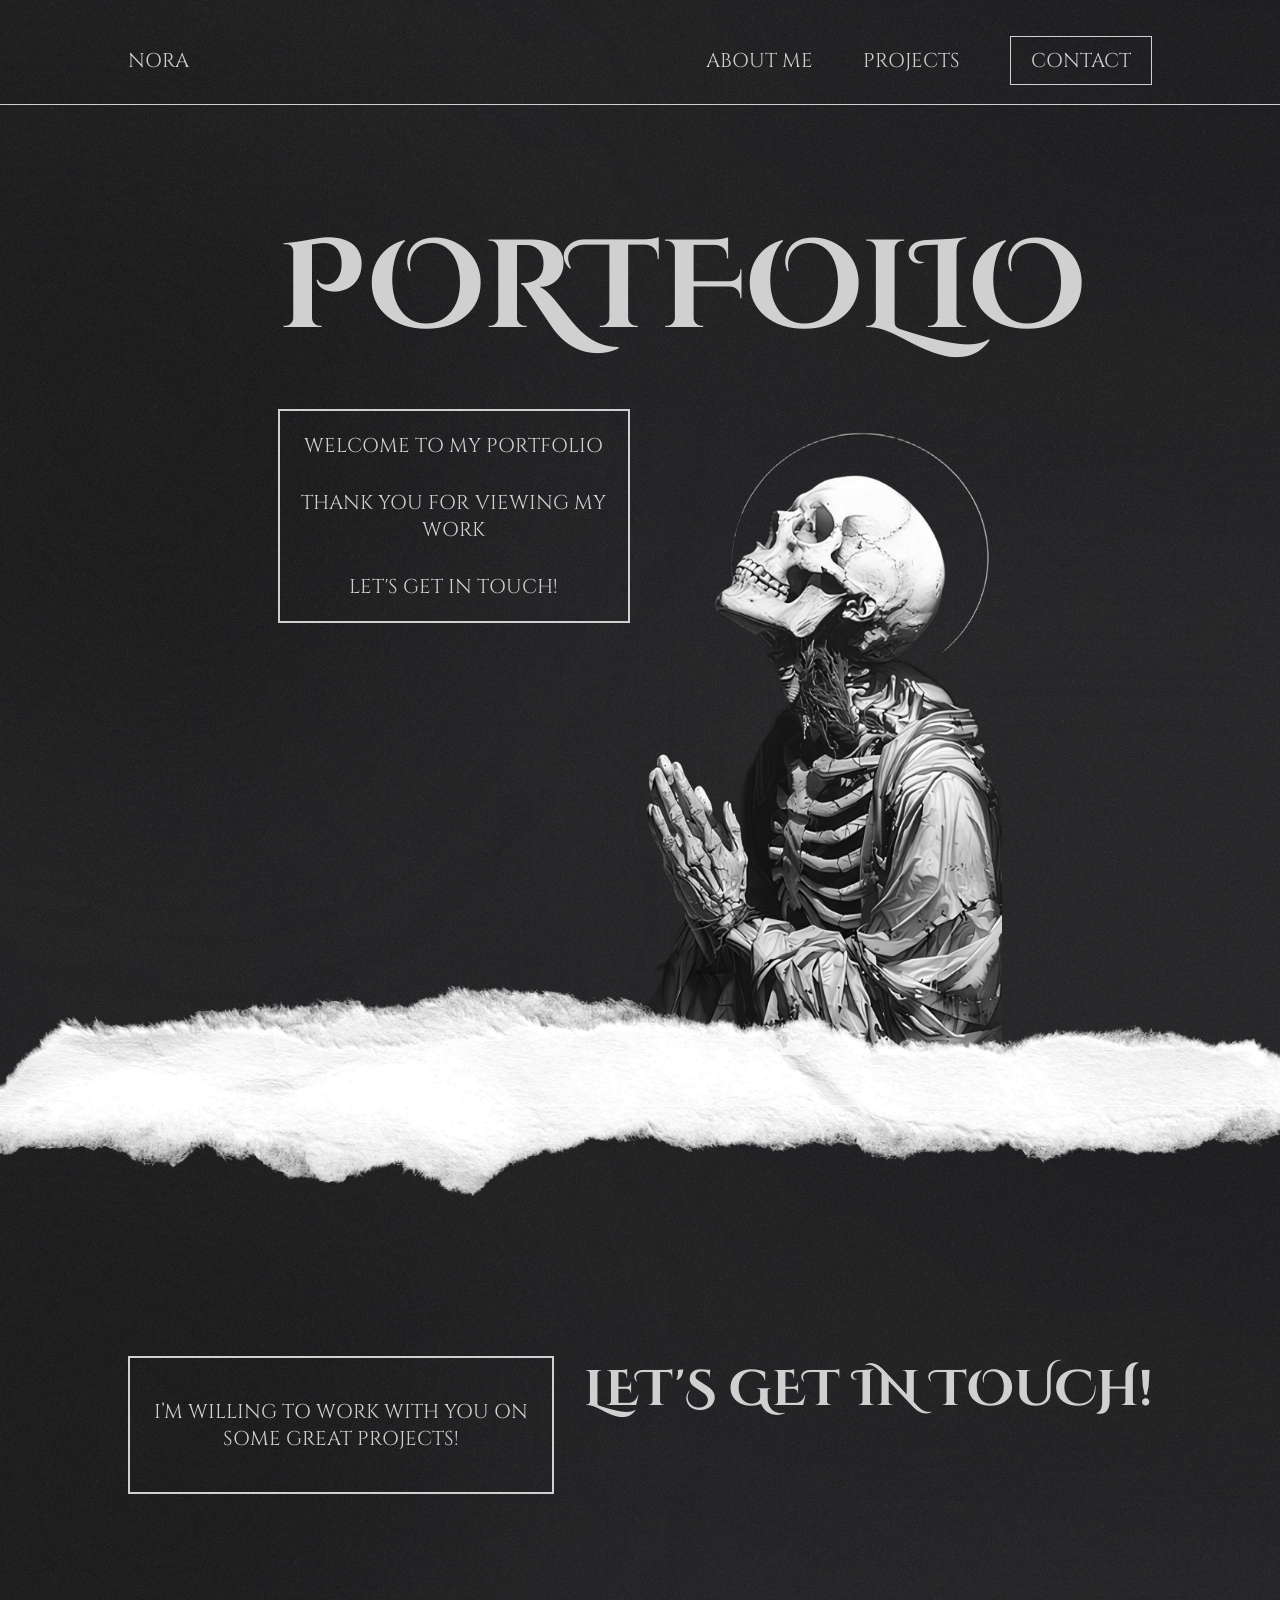
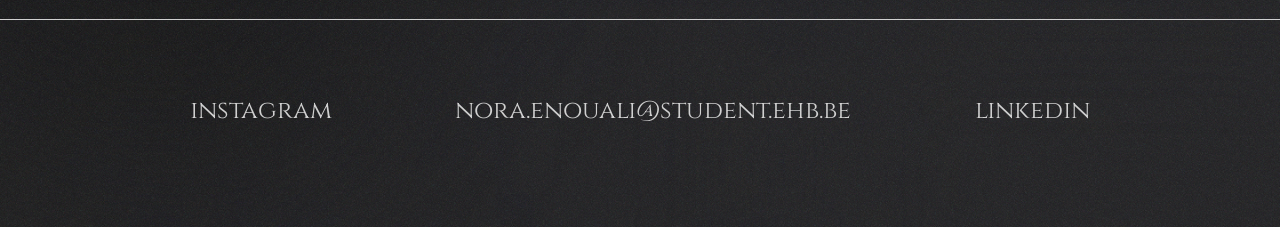
<file: index.html>
<!doctype html>
<html lang="en">
	<head>
		<meta charset="UTF-8" />
		<meta name="viewport" content="width=device-width, initial-scale=1.0" />
		<title>Nora Enouali | Portfolio</title>
		<!-- Stylesheet -->
		<link rel="stylesheet" href="style.css" />
		<!-- defer loads js before loading the page -->
		<script src="./script.js" defer></script>

		<!-- typography  -->
		<link rel="preconnect" href="https://fonts.googleapis.com" />
		<link rel="preconnect" href="https://fonts.gstatic.com" crossorigin />
		<link
			href="https://fonts.googleapis.com/css2?family=Cinzel:wght@400..900&display=swap"
			rel="stylesheet"
		/>

		<link rel="preconnect" href="https://fonts.googleapis.com" />
		<link rel="preconnect" href="https://fonts.gstatic.com" crossorigin />
		<link
			href="https://fonts.googleapis.com/css2?family=Cinzel+Decorative:wght@400;700;900&display=swap"
			rel="stylesheet"
		/>
	</head>

	<body>
		<nav>
			<div class="menu-wrapper">
				<div class="burger-menu">
					<span class="burger-menu-text">Menu</span>
					<span class="burger-menu-icon"></span>
				</div>
				<a class="logo" href="index.html">Nora</a>

				<ul class="menu">
					<li class="menu-item"><a href="about-me.html">About me</a></li>
					<li class="menu-item"><a href="projects.html">Projects</a></li>
					<li class="menu-item-button">
						<a href="#footer">Contact</a>
					</li>
				</ul>
			</div>
		</nav>

		<div class="main">
			<div class="grid">
				<h1 class="title-main">Portfolio</h1>
				<div class="illustration-wrapper-main">
					<img src="images/index-illustration.png" alt="illustration" />
					<div class="textblock">
						<p>Welcome to my portfolio</p>
						<p>Thank you for viewing my work</p>
						<p>Let's get in touch!</p>
					</div>
				</div>
			</div>

			<img
				class="image-paper-tear"
				src="images/paper-tear-1.png"
				alt="paper tear"
			/>
		</div>

		<footer id="footer">
			<div class="footer-wrapper">
				<h2 class="title-footer">let's get in touch!</h2>
				<p class="text-footer">
					I’m willing to work with you on some great projects!
				</p>
			</div>

			<ul class="footer-links">
				<li>
					<a
						href="https://www.instagram.com/noraenouali/?next=%2Fdaizora%2F"
						target="_blank"
						>instagram</a
					>
				</li>
				<li>
					<a href="mailto:nora.enouali@student.ehb.be"
						>nora.enouali@student.ehb.be</a
					>
				</li>
				<li>
					<a
						href="https://www.linkedin.com/in/nora-enouali-6886b6383/"
						target="_blank"
						>linkedin</a
					>
				</li>
			</ul>
		</footer>
	</body>
</html>
</file>
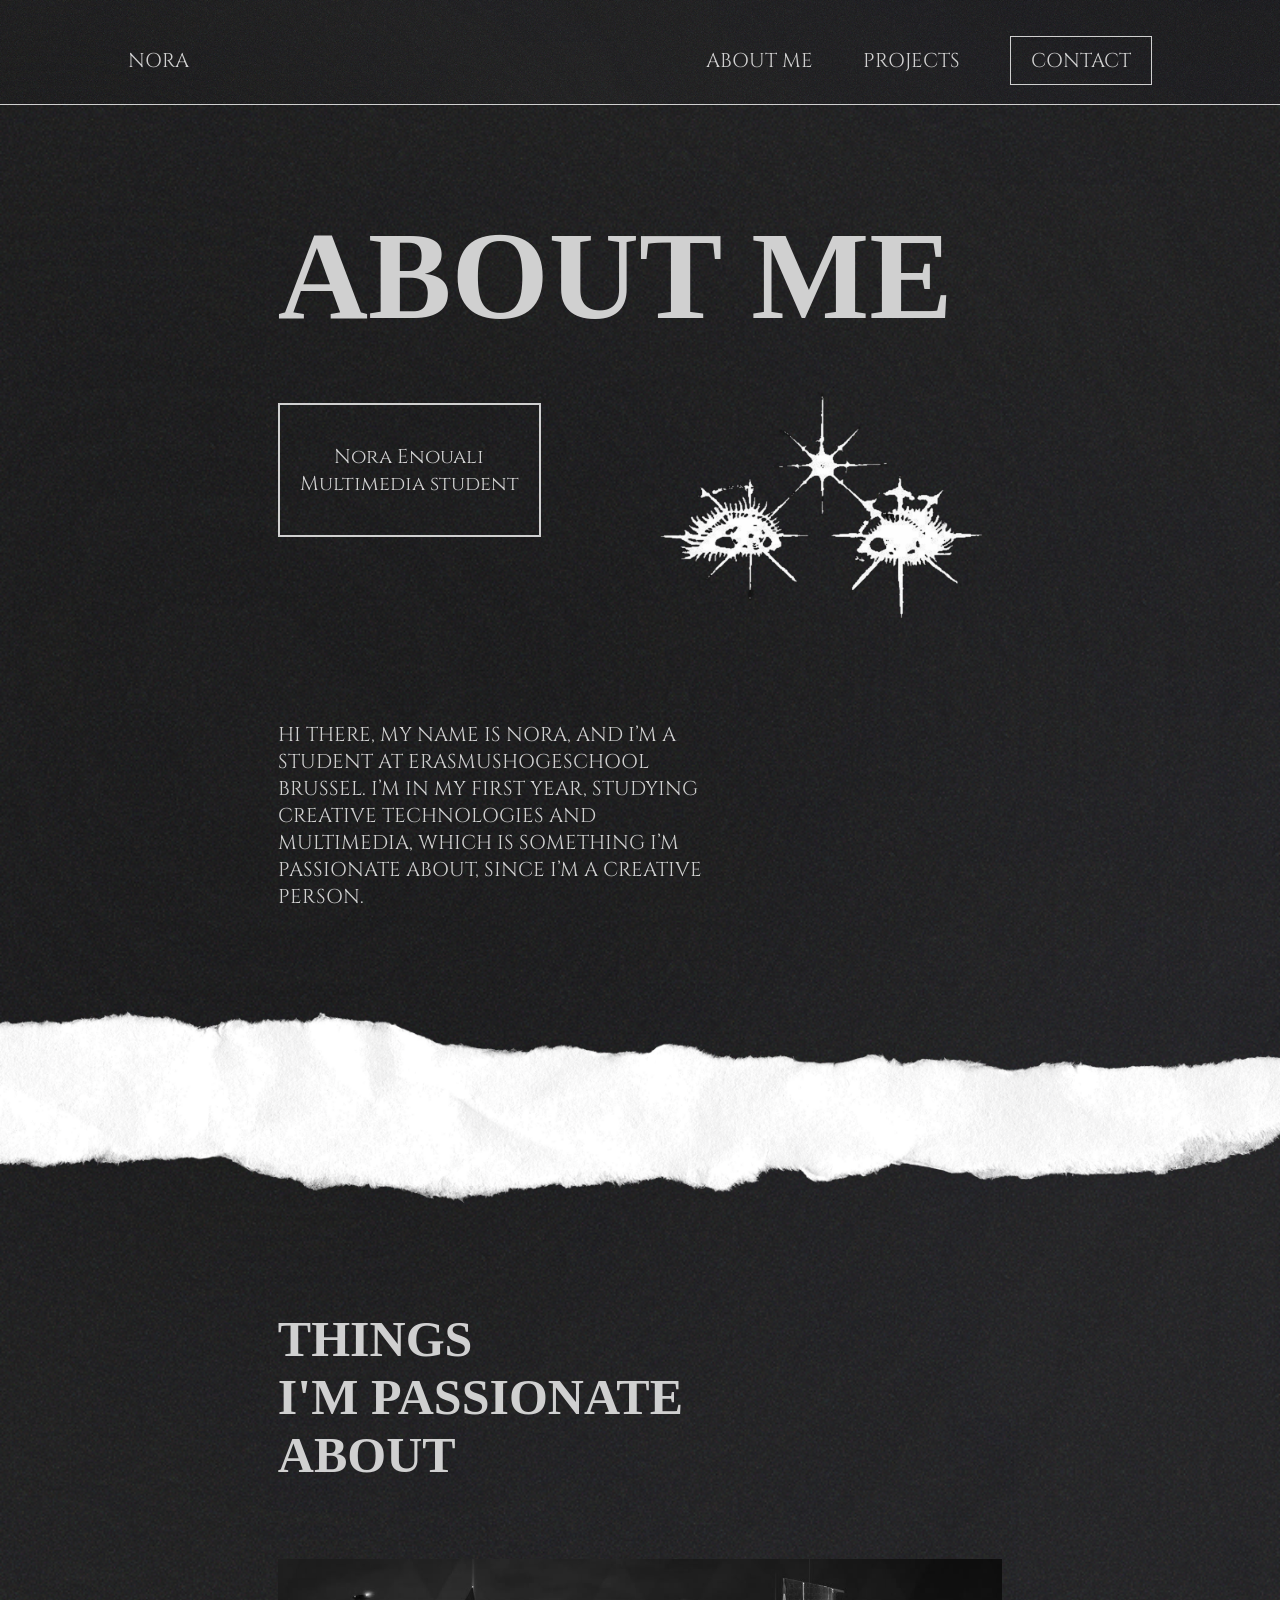
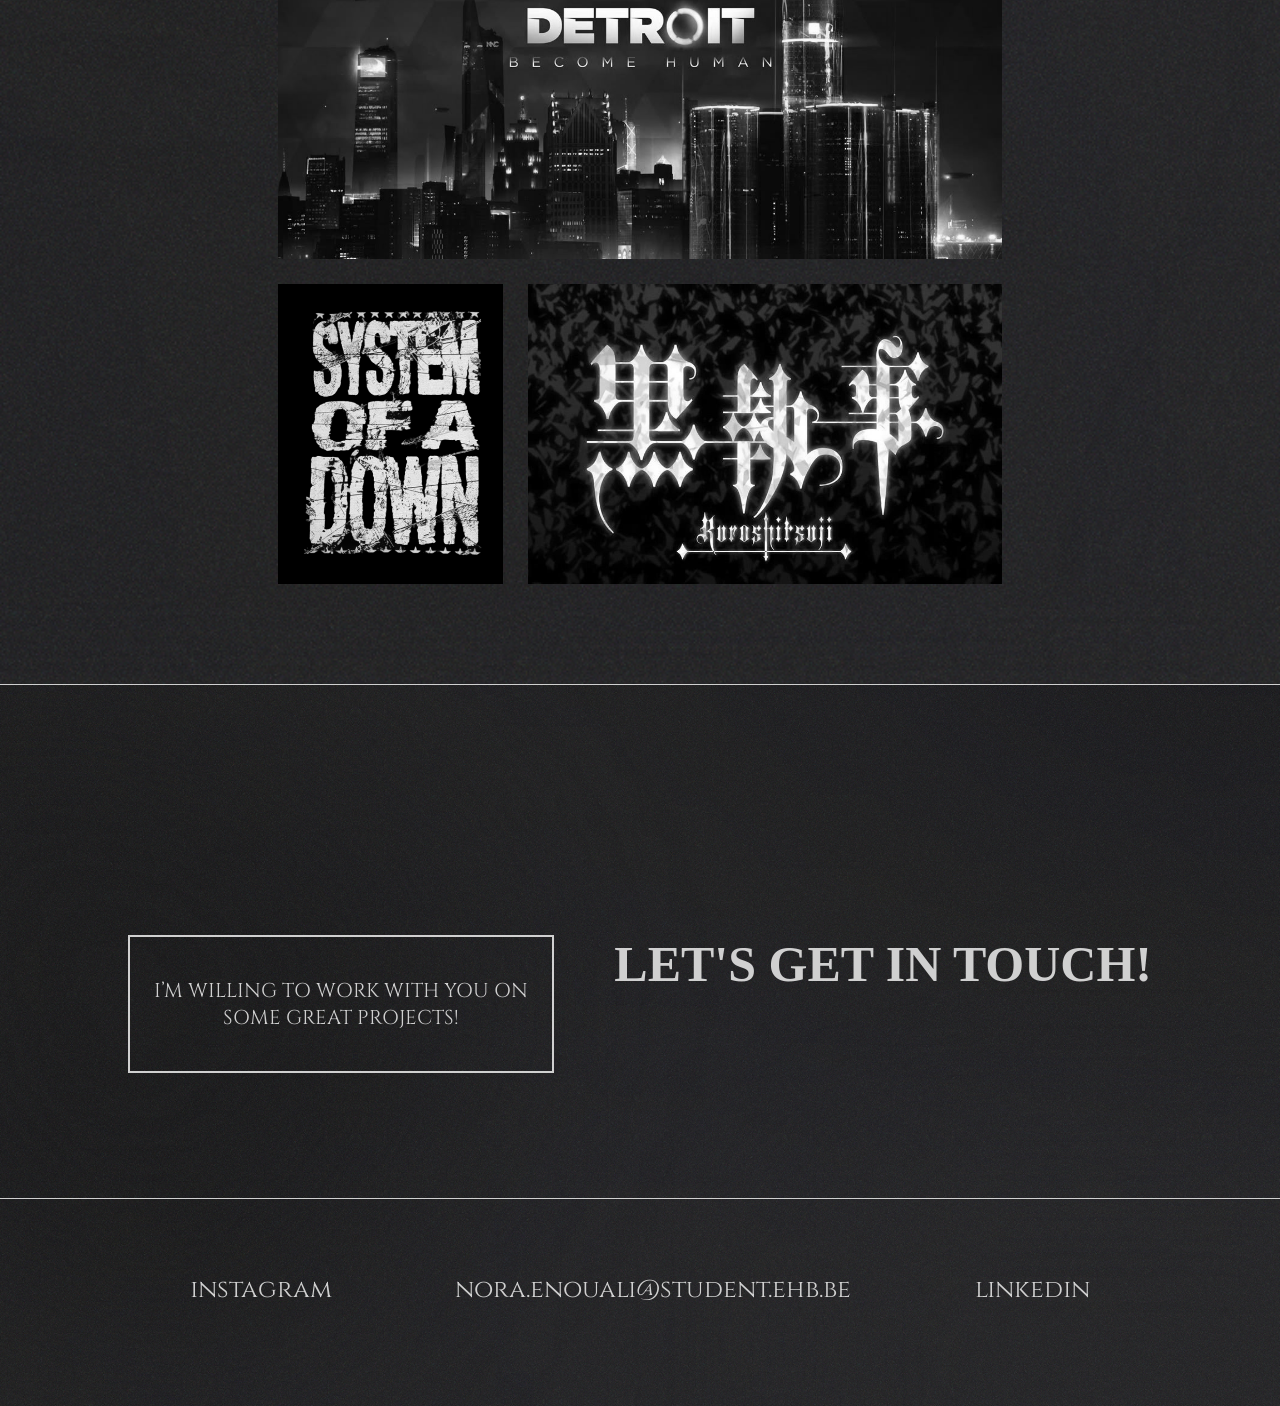
<file: about-me.html>
<!doctype html>
<html lang="en">
	<head>
		<meta charset="UTF-8" />
		<meta name="viewport" content="width=device-width, initial-scale=1.0" />
		<title>Nora Enouali | About me</title>
		<link rel="stylesheet" href="style.css" />

		<script src="script.js" defer></script>

		<!-- typo  -->
		<link rel="preconnect" href="https://fonts.googleapis.com" />
		<link rel="preconnect" href="https://fonts.gstatic.com" crossorigin />
		<link
			href="https://fonts.googleapis.com/css2?family=Cinzel:wght@400..900&display=swap"
			rel="stylesheet"
		/>
	</head>

	<body>
		<nav>
			<div class="menu-wrapper">
				<div class="burger-menu">
					<span class="burger-menu-text">Menu</span>
					<span class="burger-menu-icon"></span>
				</div>
				<a class="logo" href="index.html">Nora</a>

				<ul class="menu">
					<li class="menu-item"><a href="about-me.html">About me</a></li>
					<li class="menu-item"><a href="projects.html">Projects</a></li>
					<li class="menu-item-button">
						<a href="#footer">Contact</a>
					</li>
				</ul>
			</div>
		</nav>

		<div class="main">
			<div class="grid">
				<h1 class="title-main">About me</h1>
				<div class="illustration-wrapper-main">
					<img src="images/eyes.png" alt="eyes" />
					<p class="textblock textblock-about">
						Nora Enouali <br />
						Multimedia student
					</p>
				</div>
				<p class="text-about-me">
					Hi there, my name is nora, and i’m a student at erasmushogeschool
					brussel. i’m in my first year, studying creative technologies and
					multimedia, which is something i’m passionate about, since i’m a
					creative person.
				</p>
			</div>

			<div class="grid">
				<img
					class="image-paper-tear image-paper-tear-2"
					src="images/paper-tear-2.png"
					alt="paper tear"
				/>
				<h2 class="title-subtitle">Things <br />I'm passionate about</h2>
				<div class="grid-images">
					<img
						class="grid-images-1"
						src="images/detroit-become-human.png"
						alt="detroit become human"
					/>
					<img
						class="grid-images-2"
						src="images/system-of-a-down.png"
						alt="system of a down"
					/>
					<img
						class="grid-images-3"
						src="images/kuroshitsuji.png"
						alt="kuroshitsuji"
					/>
				</div>
			</div>
		</div>

		<footer id="footer">
			<div class="footer-wrapper">
				<h2 class="title-footer">let's get in touch!</h2>
				<p class="text-footer">
					I’m willing to work with you on some great projects!
				</p>
			</div>

			<ul class="footer-links">
				<li>
					<a
						href="https://www.instagram.com/noraenouali/?next=%2Fdaizora%2F"
						target="_blank"
						>instagram</a
					>
				</li>
				<li>
					<a href="mailto:nora.enouali@student.ehb.be"
						>nora.enouali@student.ehb.be</a
					>
				</li>
				<li>
					<a
						href="https://www.linkedin.com/in/nora-enouali-6886b6383/"
						target="_blank"
						>linkedin</a
					>
				</li>
			</ul>
		</footer>
	</body>
</html>
</file>
<file: style.css>
body {
	padding: 0;
	margin: 0;
	font-family: "cinzel", serif;
	color: #d0d0d0;
	overflow-x: hidden;
}

body[burger-active-menu] {
	overflow: hidden;
}

body[burger-active-menu] .burger-menu {
	position: fixed;
}

body[burger-active-menu] .logo {
	position: fixed;
	z-index: 15;
	right: 10vw;
}

body[burger-active-menu] .burger-menu-text {
	opacity: 0;
}

body[burger-active-menu] .burger-menu-icon {
	transform: translateY(-15px) rotate(45deg);
}

body[burger-active-menu] .burger-menu-icon::before {
	transform: translateY(12px) rotate(-90deg);
}

body[burger-active-menu] .menu {
	width: 100vw;
	height: 100vh;
	background: url(./images/background.png);
	background-repeat: no-repeat;
	background-size: cover;
	position: fixed;
	top: 0;
	left: 0;
	display: flex;
	z-index: 10;
	margin: 0;
	align-items: flex-start;
	flex-direction: column;
	justify-content: center;
}

p {
	font-size: 20px;
}

a {
	text-decoration: none;
	color: #d0d0d0;
}

nav {
	background-image: url(images/background.png);
	background-repeat: no-repeat;
	background-size: cover;
}

.main {
	background-image: url(images/background.png);
	background-repeat: no-repeat;
	background-size: cover;
	padding: 0 10vw;
	position: relative;
}

.main-center {
	padding: 0;
}

.grid {
	display: grid;
	/* fr makes each repeated column the same width, it calculates it automatically */
	grid-template-columns: repeat(7, 1fr);
	/* gap between each column */
	grid-gap: 25px;
	position: relative;
}

.logo {
	color: #d0d0d0;
	position: relative;
}

.logo::after {
	content: " ";
	display: block;
	height: 2px;
	position: absolute;
	left: 50%;
	bottom: 0;
	background: #d0d0d0;
	width: 0;
	transition: all 0.3s ease 0s;
}

.logo:hover::after {
	width: 100%;
	left: 0;
}

.menu-wrapper {
	display: flex;
	padding: 0 10vw;
	padding-top: 16px;
	align-items: center;
	justify-content: space-between;
	text-transform: uppercase;
	font-size: 20px;
	height: 88px;
	border-bottom: solid 0.5px #d0d0d0;
}

.menu {
	display: flex;
	gap: 50px;
	align-items: center;
}

.menu-item {
	list-style: none;
	position: relative;
}

.menu-item a {
	position: relative;
}

.menu-item a::after {
	content: " ";
	display: block;
	height: 2px;
	position: absolute;
	left: 50%;
	bottom: 0;
	background: #d0d0d0;
	width: 0;
	transition: all 0.3s ease 0s;
}

.menu-item a:hover::after {
	width: 100%;
	left: 0;
}

.menu-item-button {
	border: solid 1px #d0d0d0;
	padding: 10px 20px;
	list-style: none;
	pointer-events: none;
	transition: all 0.3s ease 0s;
}

.menu-item-button > a {
	pointer-events: auto;
}

.menu-item-button:hover {
	background-color: #d0d0d0;
}

.menu-item-button a:hover {
	color: #242426;
}

.title-main {
	font-family: "cinzel decorative", serif;
	text-transform: uppercase;
	font-size: 125px;
	grid-column-start: 2;
	grid-column-end: 7;
	margin-top: 100px;
	margin-bottom: 10px;
}

.title-center {
	text-align: center;
	margin-top: 0;
	padding-top: 100px;
}

.illustration-wrapper-main {
	display: flex;
	grid-column-start: 2;
	grid-column-end: 7;
	flex-direction: row-reverse;
	gap: 10px;
	justify-content: space-between;
	margin-bottom: 50px;
}

.illustration-wrapper-main img {
	width: 50%;
}

.textblock {
	border: solid 2px #d0d0d0;
	display: flex;
	align-items: center;
	flex-direction: column;
	height: 210px;
	padding: 0 15px;
	justify-content: center;
	text-align: center;
}

.textblock-about {
	height: 130px;
	padding: 0 20px;
}

.textblock p {
	text-align: center;
	text-transform: uppercase;
	margin: 15px 0;
}

footer {
	background-image: url(images/background.png);
	background-repeat: no-repeat;
	background-size: cover;
	padding: 100px 10vw;
	padding-top: 250px;
	border-top: solid 0.5px #d0d0d0;
}

.footer-wrapper {
	display: flex;
	flex-direction: row-reverse;
	gap: 25px;
	margin-bottom: 50px;
}

.title-footer {
	font-family: "cinzel decorative", serif;
	text-transform: uppercase;
	font-size: 50px;
	width: 60%;
	margin: 0;
	text-align: right;
}

.text-footer {
	text-transform: uppercase;
	border: solid 2px #d0d0d0;
	width: 40%;
	text-align: center;
	padding: 40px 20px;
	margin: 0;
	height: 100%;
}

.footer-links {
	display: flex;
	justify-content: space-around;
	list-style: none;
	padding: 0;
	margin: 0;
	margin-top: 200px;
	position: relative;
}

.footer-links li {
	list-style: none;
	position: relative;
}

.footer-links li a {
	position: relative;
}

.footer-links li a::after {
	content: " ";
	display: block;
	height: 2px;
	position: absolute;
	left: 50%;
	bottom: 0;
	background: #d0d0d0;
	width: 0;
	transition: all 0.3s ease 0s;
}

.footer-links li a:hover::after {
	width: 100%;
	left: 0;
}

.footer-links::before {
	content: " ";
	position: absolute;
	top: -75px;
	left: -10vw;
	display: block;
	height: 0.5px;
	width: 100vw;
	background: #d0d0d0;
}

.footer-links li {
	font-size: 25px;
}

.text-about-me {
	text-transform: uppercase;
	grid-column-start: 2;
	grid-column-end: 5;
	margin-top: 25px;
	margin-bottom: 300px;
}

.title-subtitle {
	font-family: "cinzel decorative", serif;
	text-transform: uppercase;
	font-size: 50px;
	margin: 0;
	margin-top: 100px;
	margin-bottom: 50px;
	grid-column-start: 2;
	grid-column-end: 6;
}

.grid-images {
	grid-column-start: 2;
	grid-column-end: 7;
	display: grid;
	grid-template-columns: repeat(3, 1fr);
	grid-gap: 25px;
	grid-auto-rows: 300px;
	margin-bottom: 100px;
}

.grid-images-1 {
	grid-column-start: 1;
	grid-column-end: 4;
	grid-row-start: 1;
	grid-row-end: 2;
	width: 100%;
	height: 100%;
	object-fit: cover;
	object-position: top;
}

.grid-images-2 {
	grid-column-start: 1;
	grid-column-end: 2;
	grid-row-start: 2;
	grid-row-end: 3;
	width: 100%;
	height: 100%;
	object-fit: cover;
	background-color: black;
}

.grid-images-3 {
	grid-column-start: 2;
	grid-column-end: 4;
	grid-row-start: 2;
	grid-row-end: 3;
	width: 100%;
	height: 100%;
	object-fit: cover;
}

.grid-images-media {
	margin-top: 450px;
}

.image-fullwidth {
	width: 100vw;
	position: relative;
}

.image-fullwidth img {
	width: 100%;
}

.media-portfolio-1 {
	grid-column-start: 1;
	grid-column-end: 2;
	grid-row-start: 1;
	grid-row-end: 4;
	width: 100%;
	height: 100%;
	object-fit: cover;
	object-position: top;
	filter: grayscale(1);
}

.media-portfolio-1,
.media-portfolio-3,
.media-portfolio-4 {
	transition: all 0.3s ease 0s;
}

.media-portfolio-1:hover,
.media-portfolio-3:hover,
.media-portfolio-4:hover {
	filter: grayscale(0);
}

.media-portfolio-2 {
	grid-column-start: 2;
	grid-column-end: 4;
	grid-row-start: 1;
	grid-row-end: 3;
	width: 100%;
	height: 100%;
	object-fit: cover;
}

.media-portfolio-3 {
	grid-column-start: 2;
	grid-column-end: 3;
	grid-row-start: 3;
	grid-row-end: 4;
	width: 100%;
	height: 100%;
	object-fit: cover;
	object-position: top;
	filter: grayscale(1);
}

.media-portfolio-4 {
	grid-column-start: 3;
	grid-column-end: 4;
	grid-row-start: 3;
	grid-row-end: 4;
	width: 100%;
	height: 100%;
	object-fit: cover;
	object-position: top;
	filter: grayscale(1);
}

.image-paper-tear {
	width: 100vw;
	position: absolute;
	left: 0;
	bottom: -100px;
}

.image-paper-tear-2 {
	bottom: unset;
	top: -200px;
	left: -10vw;
}

.image-paper-tear-3 {
	bottom: -350px;
}

.burger-menu {
	display: none;
}

/* Responsive mobile */
@media screen and (max-width: 800px) {
	p {
		font-size: 16px;
	}
	.menu {
		display: none;
	}
	.grid {
		grid-template-columns: repeat(5, 1fr);
		grid-gap: 5px;
	}
	.title-main {
		font-size: 40px;
		grid-column-start: 1;
		grid-column-end: -1;
		margin-top: 50px;
	}
	.illustration-wrapper-main {
		grid-column-start: 1;
		grid-column-end: -1;
		flex-direction: column;
		gap: 50px;
	}
	.illustration-wrapper-main img {
		width: 100%;
	}
	.textblock {
		height: 170px;
	}
	.textblock p {
		margin: 5px 0;
	}
	.image-paper-tear {
		bottom: -30px;
	}
	.image-paper-tear-2 {
		top: -35px;
	}
	.image-paper-tear-3 {
		bottom: -90px;
	}
	footer {
		padding: 50px 10vw;
		padding-top: 75px;
	}
	.footer-wrapper {
		flex-direction: column;
	}
	.title-footer {
		text-align: left;
		font-size: 30px;
		width: 100%;
	}
	.text-footer {
		width: 80%;
	}
	.footer-links {
		flex-direction: column;
		gap: 15px;
		margin-top: 125px;
	}
	.footer-links::before {
		top: -50px;
	}
	.footer-links li {
		font-size: 16px;
	}
	.text-about-me {
		grid-column-start: 1;
		grid-column-end: -1;
		margin-bottom: 100px;
	}
	.title-subtitle {
		grid-column-start: 1;
		grid-column-end: -1;
		font-size: 30px;
	}
	.grid-images {
		grid-column-start: 1;
		grid-column-end: -1;
		grid-auto-rows: 150px;
	}
	.grid-images-1,
	.grid-images-2,
	.grid-images-3 {
		grid-column-start: 1;
		grid-column-end: -1;
	}
	.grid-images-3 {
		grid-row-start: 3;
		grid-row-end: 4;
	}
	.grid-images-2 {
		object-fit: contain;
	}
	.media-portfolio-1 {
		grid-column-start: 1;
		grid-column-end: -1;
		grid-row-start: 1;
		grid-row-end: 2;
	}
	.media-portfolio-2 {
		grid-column-start: 1;
		grid-column-end: -1;
		grid-row-start: 2;
		grid-row-end: 3;
	}
	.media-portfolio-3 {
		grid-column-start: 1;
		grid-column-end: -1;
		grid-row-start: 3;
		grid-row-end: 4;
	}
	.media-portfolio-4 {
		grid-column-start: 1;
		grid-column-end: -1;
		grid-row-start: 4;
		grid-row-end: 5;
	}
	.grid-images-media {
		padding: 0 10vw;
		margin-top: 150px;
	}
	.menu-wrapper {
		margin-top: 0;
		height: 60px;
	}
	.title-center {
		margin-top: 0;
		padding-top: 50px;
	}

	/* burger */

	.burger-menu {
		width: 45px;
		height: 45px;
		display: flex;
		flex-direction: column;
		position: relative;
		justify-content: space-around;
		z-index: 15;
	}
	.burger-menu-text {
		font-size: 12px;
		position: relative;
		text-transform: uppercase;
		top: -5px;
		letter-spacing: 2px;
		text-align: center;
		transition: all 0.3s ease;
	}
	.burger-menu-icon {
		height: 2px;
		width: 100%;
		position: relative;
		background-color: #d0d0d0;
		transform: translateY(0) rotate(0);
		transition: all 0.3s ease;
	}
	.burger-menu-icon::before {
		content: "";
		width: 100%;
		position: absolute;
		left: 0;
		bottom: 12px;
		height: 2px;
		background-color: #d0d0d0;
		transform: translateY(0) rotate(0);
		transition: all 0.3s ease;
	}
}
</file>
